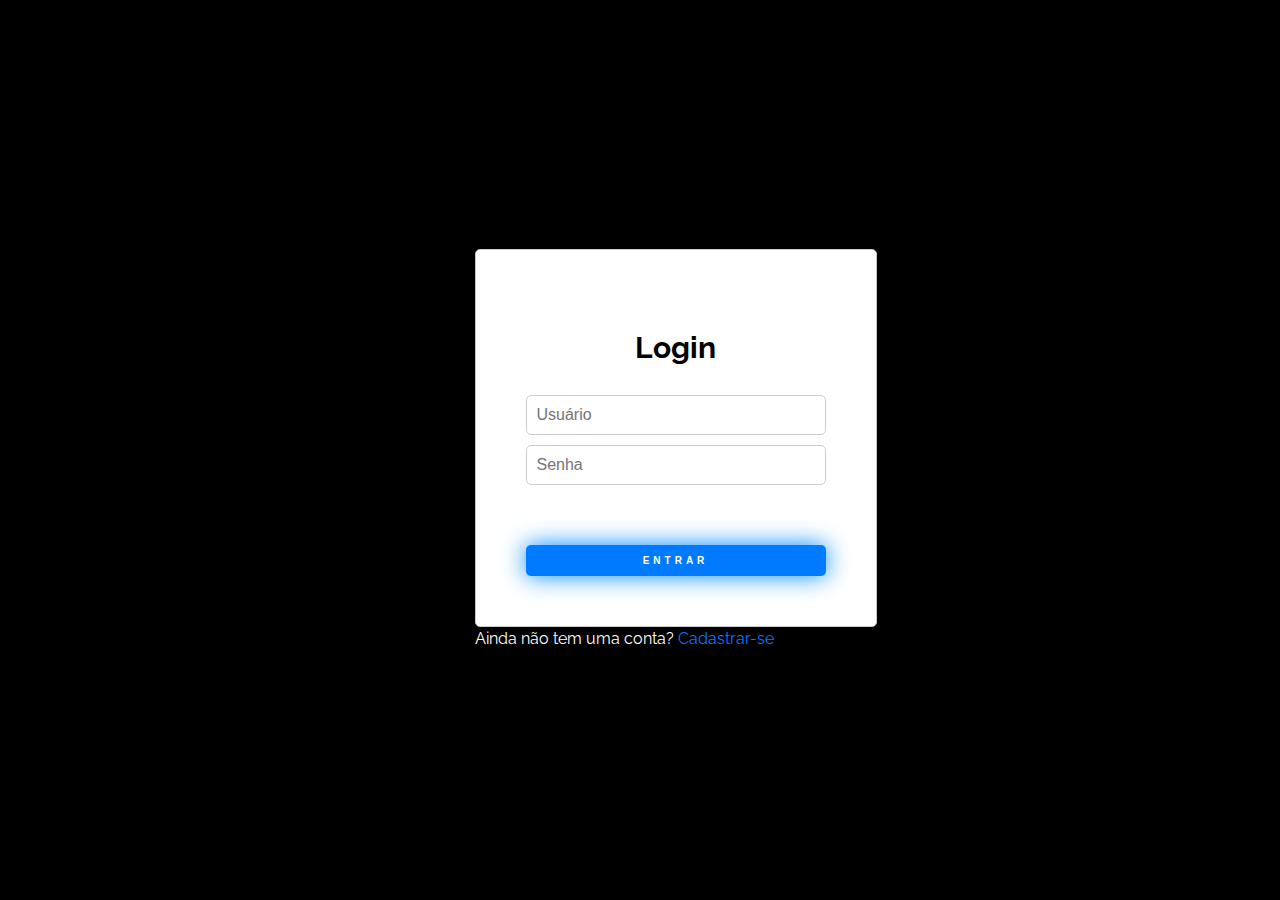
<file: Projeto/login/index.html>
<!DOCTYPE html>
<html lang="en">

<head>
    <meta charset="UTF-8">
    <meta name="viewport" content="width=device-width, initial-scale=1.0">
    <title>Document</title>
    <link rel="stylesheet" href="style.css">

    <link rel="preconnect" href="https://fonts.googleapis.com">
<link rel="preconnect" href="https://fonts.gstatic.com" crossorigin>
<link href="https://fonts.googleapis.com/css2?family=Raleway&family=Ubuntu&display=swap" rel="stylesheet">
</head>

<body>
    <div class="login">

        <div class="form">
            <form action="" class="login-form">
                <h1 class="titulo">
                    Login
                </h1>
                <input type="text" placeholder="Usuário">
                <input type="password" placeholder="Senha">

                <button class="shadow__btn">
                    Entrar
                </button>
            </form>
            <p class="mensagem">Ainda não tem uma conta? <a href="cadastro.html">Cadastrar-se</a></p>
        </div>
    </div>

    <script src="main.js"></script>
</body>

</html>
</file>
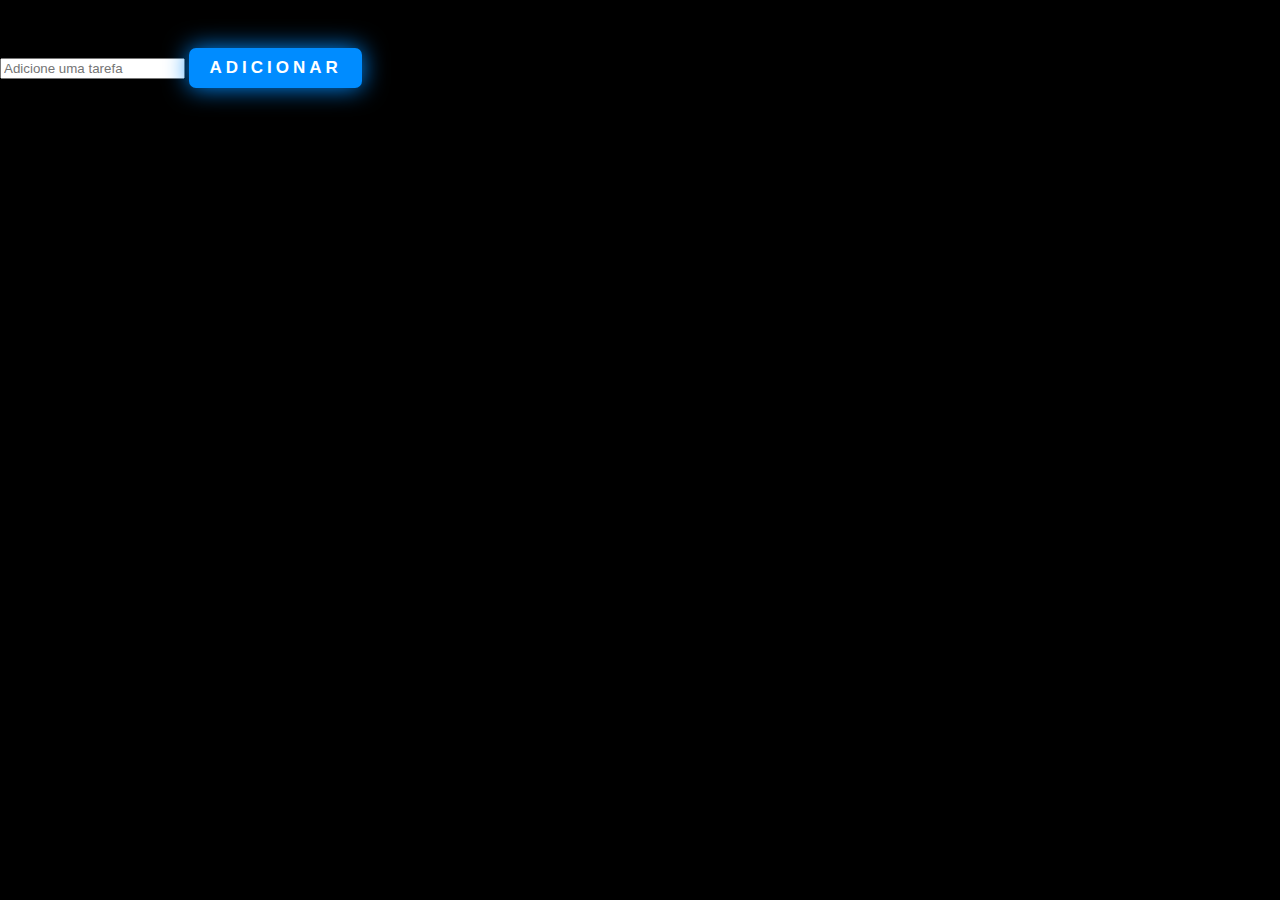
<file: Projeto/tarefa/index.html>
<!DOCTYPE html>
<html lang="en">
<head>
    <meta charset="UTF-8">
    <meta name="viewport" content="width=device-width, initial-scale=1.0">
    <title>Document</title>
    <link rel="stylesheet" href="style.css">
</head>
<body>
    <div class="container">
        <h1>
            Tarefas:
        </h1>

        <form class="form">
            <input type="text" id="input" placeholder="Adicione uma tarefa">

            <button class="shadow__btn" type="submit">
                Adicionar
            </button>
        </form>
        <ul id="lista"></ul>
    </div>


    <script src="main.js"></script>
</body>
</html>
</file>
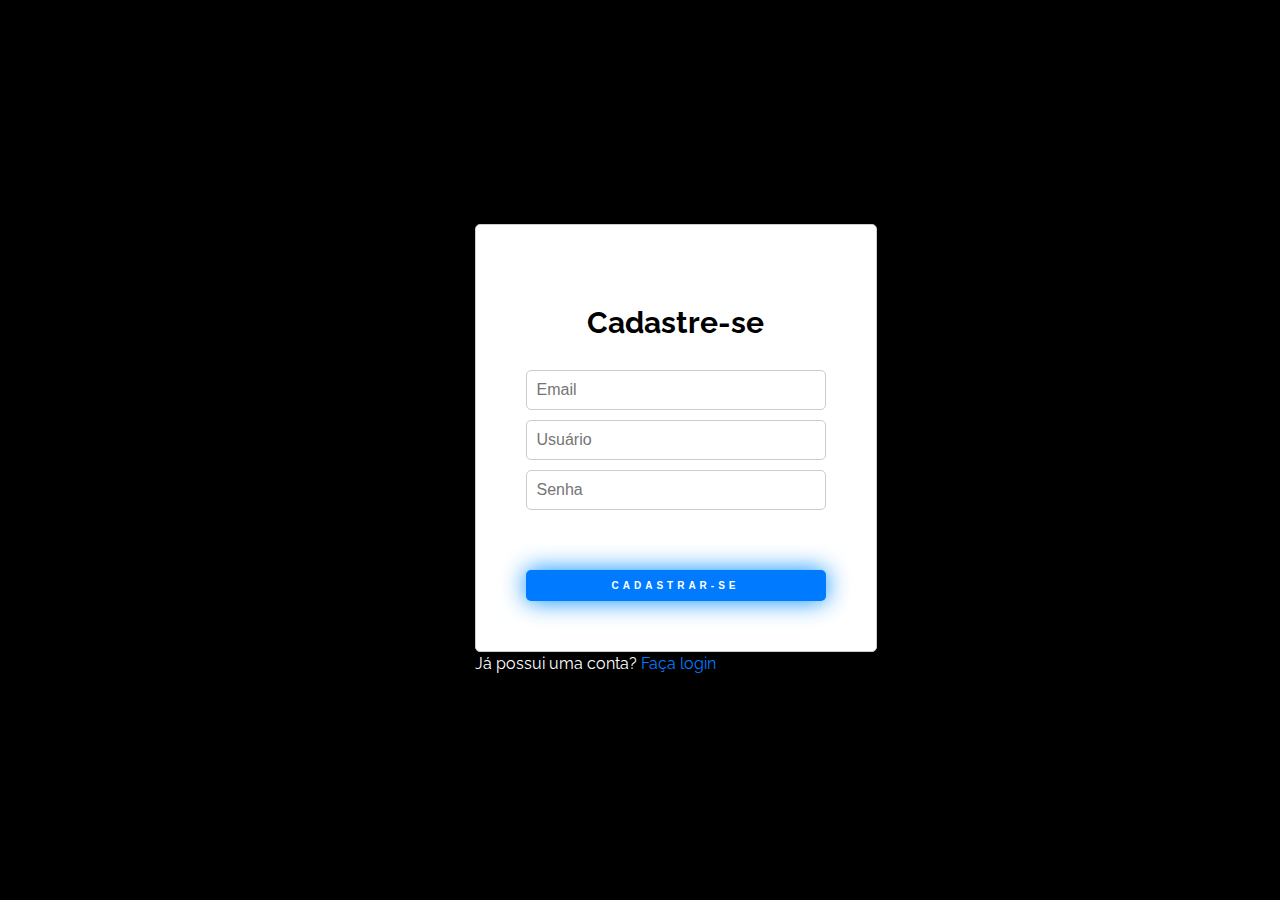
<file: Projeto/login/cadastro.html>
<!DOCTYPE html>
<html lang="en">

<head>
    <meta charset="UTF-8">
    <meta name="viewport" content="width=device-width, initial-scale=1.0">
    <title>Document</title>
    <link rel="stylesheet" href="style.css">

    <link rel="preconnect" href="https://fonts.googleapis.com">
<link rel="preconnect" href="https://fonts.gstatic.com" crossorigin>
<link href="https://fonts.googleapis.com/css2?family=Raleway&family=Ubuntu&display=swap" rel="stylesheet">
</head>

<body>
    <div class="login">

        <div class="form">
            <form action="" class="login-form">
                <h1 class="titulo">
                    Cadastre-se
                </h1>
                <input type="email" placeholder="Email">
                <input type="text" placeholder="Usuário">
                <input type="password" placeholder="Senha">

                <button class="shadow__btn">
                    Cadastrar-se
                </button>
            </form>
            <p class="mensagem">Já possui uma conta? <a href="index.html">Faça login</a></p>
        </div>
    </div>

    <script src="main.js"></script>
</body>

</html>
</file>
<file: Projeto/tarefa/style.css>
body,
h1,
h2,
h3,
p,
ul,
ol,
li {
    margin: 0;
    padding: 0;
    border: 0;
}

body {
    font-family: Arial, sans-serif;
    font-size: 16px;
    line-height: 1.5;
    font-family: 'Raleway', sans-serif;
    background-color: rgb(0, 0, 0);
    
}

ul,
ol {
    list-style: none;
}

a {
    text-decoration: none;
    color: inherit;
}

img {
    max-width: 100%;
    height: auto;
}

.login {
    display: flex;
    justify-content: center;
    align-items: center;
    height: 100vh;
}


.login-form {
    display: flex;
    flex-direction: column;
    max-width: 300px;
    width: 100%;
    padding: 50px;
    border: 1px solid #ccc;
    border-radius: 5px;
    background-color: #fff;
}


.login-form input[type="text"],
.login-form input[type="password"],
.login-form input[type="email"] {
    margin-bottom: 10px;
    padding: 10px;
    font-size: 16px;
    border: 1px solid #ccc;
    border-radius: 5px;
}


.login-form button {
    margin-top: 50px;
    padding: 10px 20px;
    font-size: 10px;
    font-weight: bold;
    color: #fff;
    background-color: #007bff;
    border: none;
    border-radius: 5px;
    cursor: pointer;
}

.titulo {
    font-size: 30px;
    font-weight: bold;
    text-align: center;
    padding: 25px;
}


.mensagem a {
    color: #007bff;
    text-decoration: none;
}
.mensagem{
    color: white;
}

.mensagem a:hover {
    text-decoration: underline;
}

.shadow__btn {
    padding: 10px 20px;
    border: none;
    font-size: 17px;
    color: #fff;
    border-radius: 7px;
    letter-spacing: 4px;
    font-weight: 700;
    text-transform: uppercase;
    transition: 0.5s;
    transition-property: box-shadow;
}

.shadow__btn {
    background: rgb(0, 140, 255);
    box-shadow: 0 0 25px rgb(0, 140, 255);
}

.shadow__btn:hover {
    box-shadow: 0 0 5px rgb(0, 140, 255),
        0 0 25px rgb(0, 140, 255),
        0 0 50px rgb(0, 140, 255),
        0 0 100px rgb(0, 140, 255);
}
</file>
<file: Projeto/login/style.css>
/* Reset CSS */
body,
h1,
h2,
h3,
p,
ul,
ol,
li {
    margin: 0;
    padding: 0;
    border: 0;
}

body {
    font-family: Arial, sans-serif;
    font-size: 16px;
    line-height: 1.5;
    font-family: 'Raleway', sans-serif;
    background-color: rgb(0, 0, 0);
    
}

ul,
ol {
    list-style: none;
}

a {
    text-decoration: none;
    color: inherit;
}

img {
    max-width: 100%;
    height: auto;
}

.login {
    display: flex;
    justify-content: center;
    align-items: center;
    height: 100vh;
}


.login-form {
    display: flex;
    flex-direction: column;
    max-width: 300px;
    width: 100%;
    padding: 50px;
    border: 1px solid #ccc;
    border-radius: 5px;
    background-color: #fff;
}


.login-form input[type="text"],
.login-form input[type="password"],
.login-form input[type="email"] {
    margin-bottom: 10px;
    padding: 10px;
    font-size: 16px;
    border: 1px solid #ccc;
    border-radius: 5px;
}


.login-form button {
    margin-top: 50px;
    padding: 10px 20px;
    font-size: 10px;
    font-weight: bold;
    color: #fff;
    background-color: #007bff;
    border: none;
    border-radius: 5px;
    cursor: pointer;
}

.titulo {
    font-size: 30px;
    font-weight: bold;
    text-align: center;
    padding: 25px;
}


.mensagem a {
    color: #007bff;
    text-decoration: none;
}
.mensagem{
    color: white;
}

.mensagem a:hover {
    text-decoration: underline;
}

.shadow__btn {
    padding: 10px 20px;
    border: none;
    font-size: 17px;
    color: #fff;
    border-radius: 7px;
    letter-spacing: 4px;
    font-weight: 700;
    text-transform: uppercase;
    transition: 0.5s;
    transition-property: box-shadow;
}

.shadow__btn {
    background: rgb(0, 140, 255);
    box-shadow: 0 0 25px rgb(0, 140, 255);
}

.shadow__btn:hover {
    box-shadow: 0 0 5px rgb(0, 140, 255),
        0 0 25px rgb(0, 140, 255),
        0 0 50px rgb(0, 140, 255),
        0 0 100px rgb(0, 140, 255);
}
</file>
